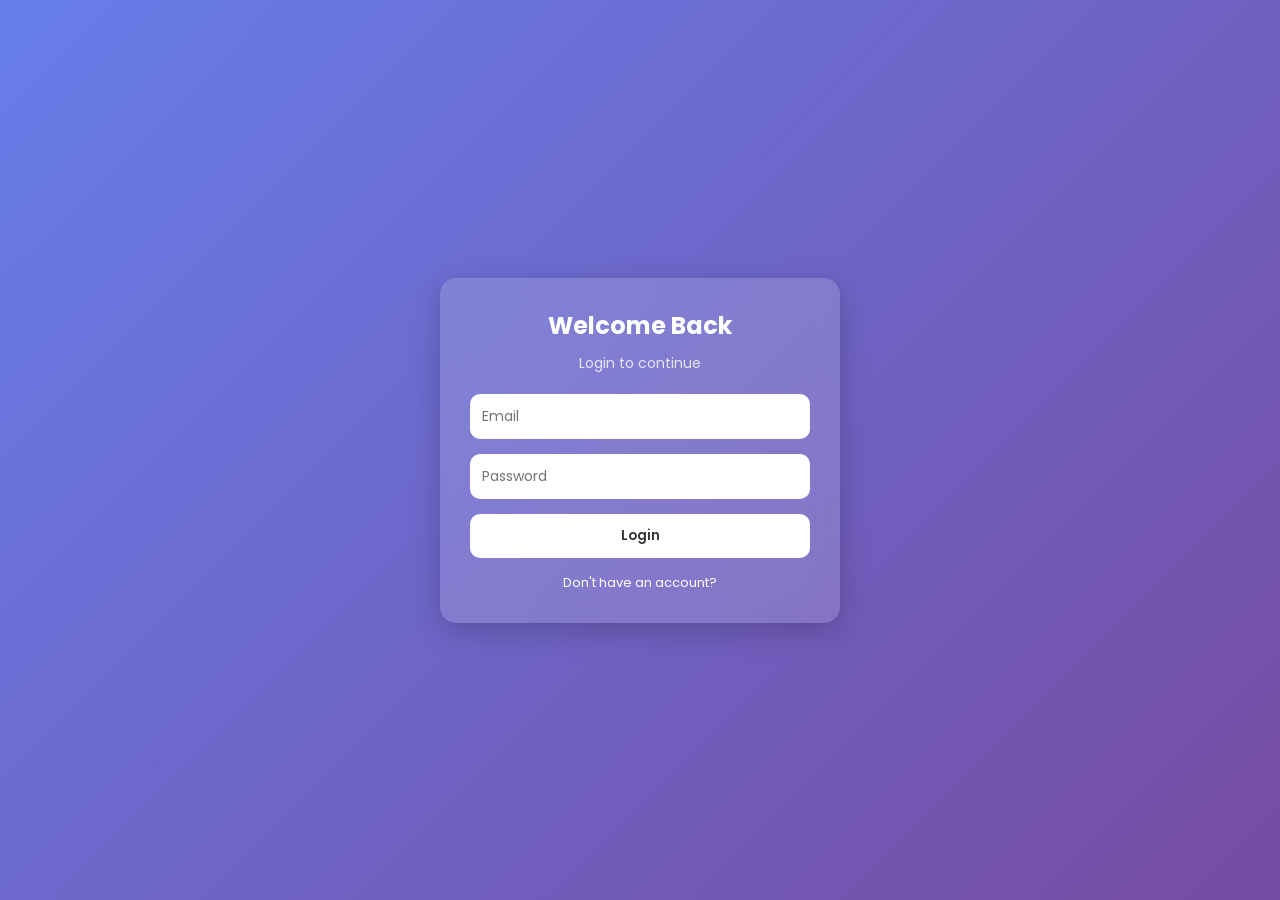
<file: ui/index.html>
<!DOCTYPE html>
<html lang="en">
<head>
    <meta charset="UTF-8">
    <meta name="viewport" content="width=device-width, initial-scale=1.0">
    <title>Login</title>
    <link rel="stylesheet" href="css/index.css">
    <!-- google font -->
    <link href="https://fonts.googleapis.com/css2?family=Poppins:wght@300;500;600&display=swap" rel="stylesheet">

</head>
<body>
    <div class="login-container">
        <div class="login-card">
            <h2>Welcome Back</h2>
            <p>Login to continue</p>

            <form id="loginForm">
                <input type="email" id="email" placeholder="Email"required/>
                <input type="password" id="password" placeholder="Password" required/>

                <button type="submit">Login</button>
            </form>
            <span class="signup-link">
                Don't have an account?<a href="signup.html"></a>
            </span>
        </div>
    </div>
    <script src="js/login.js"></script>
</body>
</html>
</file>
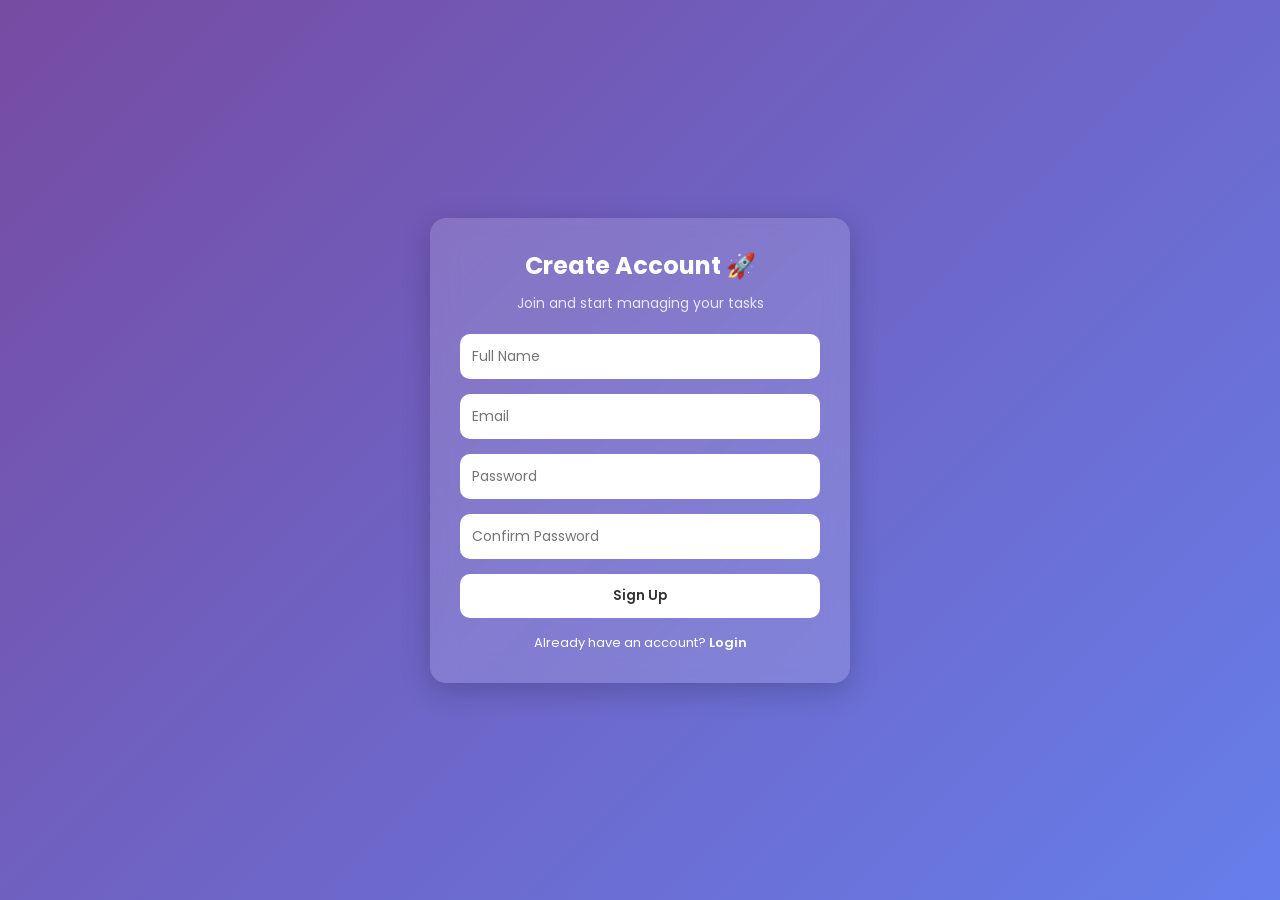
<file: ui/signup.html>
<!doctype html>
<html lang="en">
  <head>
    <meta charset="UTF-8" />
    <title>Sign Up</title>

    <link rel="stylesheet" href="css/signup.css" />
    <link
      href="https://fonts.googleapis.com/css2?family=Poppins:wght@300;500;600&display=swap"
      rel="stylesheet"
    />
  </head>
  <body>
    <div class="signup-container">
      <div class="signup-card">
        <h2>Create Account 🚀</h2>
        <p>Join and start managing your tasks</p>

        <form id="signupForm">
          <input type="text" id="name" placeholder="Full Name" required />
          <input type="email" id="email" placeholder="Email" required />
          <input
            type="password"
            id="password"
            placeholder="Password"
            required
          />
          <input
            type="password"
            id="confirmPassword"
            placeholder="Confirm Password"
            required
          />

          <button type="submit">Sign Up</button>
        </form>

        <span class="login-link">
          Already have an account? <a href="index.html">Login</a>
        </span>
      </div>
    </div>

    <script src="js/signup_v2.js"></script>
  </body>
</html>
</file>
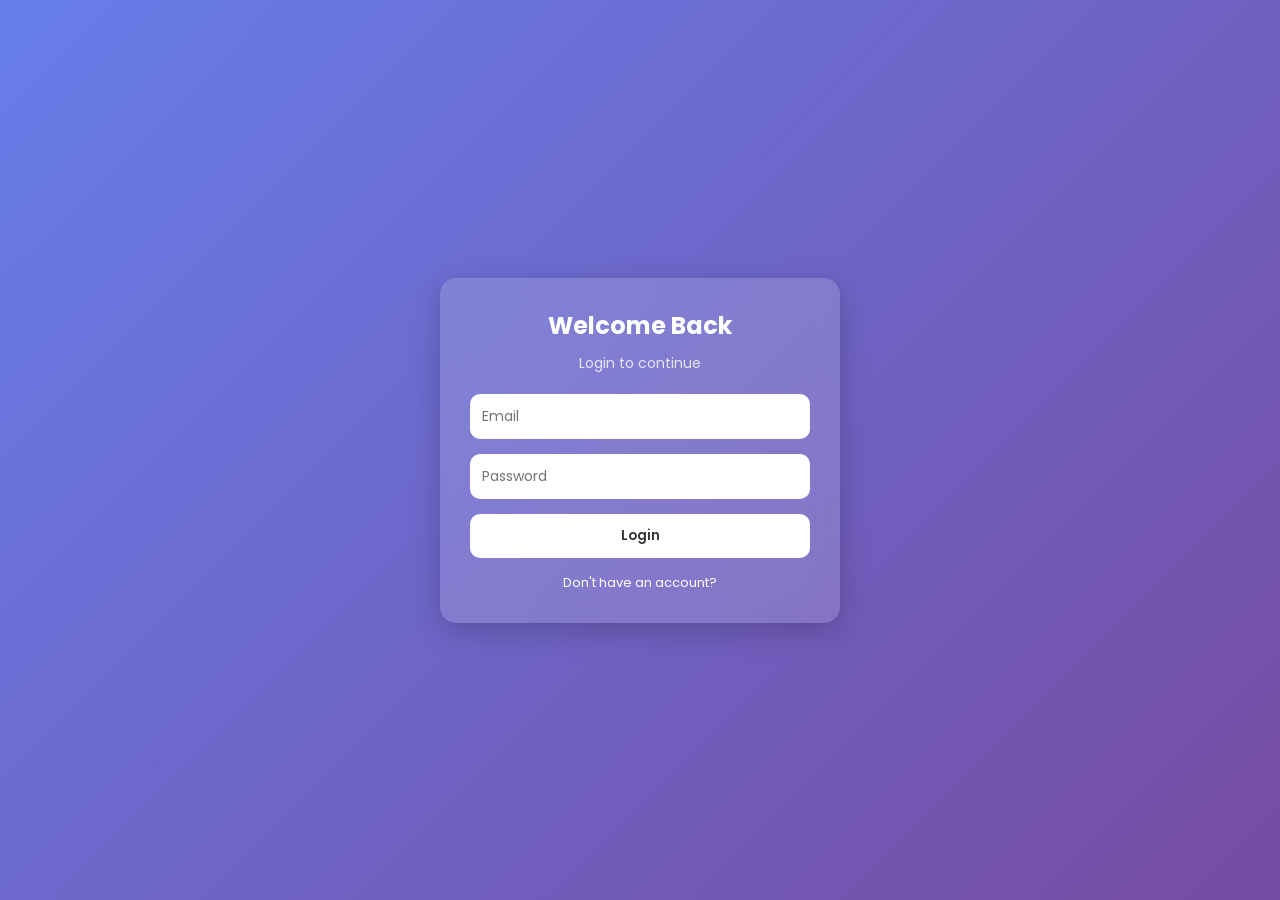
<file: ui/tasks.html>
<!DOCTYPE html>
<html>
<head>
    <title>Tasks</title>
    <link rel="stylesheet" href="css/tasks.css">
</head>

<body>

<div class="container">

    <!-- Top bar -->
    <div class="topbar">
        <h2>Tasks</h2>
        <button onclick="logout()">Logout</button>
    </div>

    <!-- Add task -->
    <div class="input-group">
        <input type="text" id="taskInput" placeholder="Enter task...">
        <button onclick="addTask()">Add</button>
    </div>

    <!-- Task list -->
    <ul id="taskList"></ul>

</div>

<script src="js/tasks.js"></script>
</body>
</html>
</file>
<file: ui/css/index.css>
* {
  margin: 0;
  padding: 0;
  box-sizing: border-box;
  font-family: 'Poppins', sans-serif;
}

body {
  height: 100vh;
  background: linear-gradient(135deg, #667eea, #764ba2);
  display: flex;
  justify-content: center;
  align-items: center;
}

/* Container */
.login-container {
  width: 100%;
  max-width: 400px;
}

/* Card */
.login-card {
  background: rgba(255, 255, 255, 0.15);
  backdrop-filter: blur(12px);
  padding: 30px;
  border-radius: 16px;
  text-align: center;
  color: white;
  box-shadow: 0 8px 30px rgba(0,0,0,0.2);
}

.login-card h2 {
  margin-bottom: 10px;
}

.login-card p {
  font-size: 14px;
  margin-bottom: 20px;
  opacity: 0.8;
}

/* Inputs */
form {
  display: flex;
  flex-direction: column;
  gap: 15px;
}

input {
  padding: 12px;
  border-radius: 10px;
  border: none;
  outline: none;
  font-size: 14px;
}

/* Button */
button {
  padding: 12px;
  border-radius: 10px;
  border: none;
  background: #ffffff;
  color: #333;
  font-weight: 600;
  cursor: pointer;
  transition: 0.3s;
}

button:hover {
  transform: scale(1.05);
}

/* Signup link */
.signup-link {
  display: block;
  margin-top: 15px;
  font-size: 13px;
}

.signup-link a {
  color: #fff;
  font-weight: 600;
  text-decoration: none;
}
</file>
<file: ui/css/signup.css>
* {
  margin: 0;
  padding: 0;
  box-sizing: border-box;
  font-family: 'Poppins', sans-serif;
}

body {
  height: 100vh;
  background: linear-gradient(135deg, #764ba2, #667eea);
  display: flex;
  justify-content: center;
  align-items: center;
}

.signup-container {
  width: 100%;
  max-width: 420px;
}

.signup-card {
  background: rgba(255, 255, 255, 0.15);
  backdrop-filter: blur(12px);
  padding: 30px;
  border-radius: 16px;
  text-align: center;
  color: white;
  box-shadow: 0 8px 30px rgba(0,0,0,0.2);
}

.signup-card h2 {
  margin-bottom: 10px;
}

.signup-card p {
  font-size: 14px;
  margin-bottom: 20px;
  opacity: 0.8;
}

form {
  display: flex;
  flex-direction: column;
  gap: 15px;
}

input {
  padding: 12px;
  border-radius: 10px;
  border: none;
  outline: none;
  font-size: 14px;
}

/* Button */
button {
  padding: 12px;
  border-radius: 10px;
  border: none;
  background: #ffffff;
  color: #333;
  font-weight: 600;
  cursor: pointer;
  transition: 0.3s;
}

button:hover {
  transform: scale(1.05);
}

/* Link */
.login-link {
  display: block;
  margin-top: 15px;
  font-size: 13px;
}

.login-link a {
  color: #fff;
  font-weight: 600;
  text-decoration: none;
}
</file>
<file: ui/css/tasks.css>
body {
    font-family: sans-serif;
    background: #0f172a;
    color: white;
    display: flex;
    justify-content: center;
    padding-top: 50px;
}

.container {
    width: 400px;
    background: #1e293b;
    padding: 20px;
    border-radius: 10px;
}

.input-group {
    display: flex;
    margin: 15px 0;
}

input {
    flex: 1;
    padding: 10px;
}

button {
    margin-left: 5px;
    padding: 8px;
    cursor: pointer;
}

li {
    display: flex;
    justify-content: space-between;
    margin-top: 10px;
}
</file>
